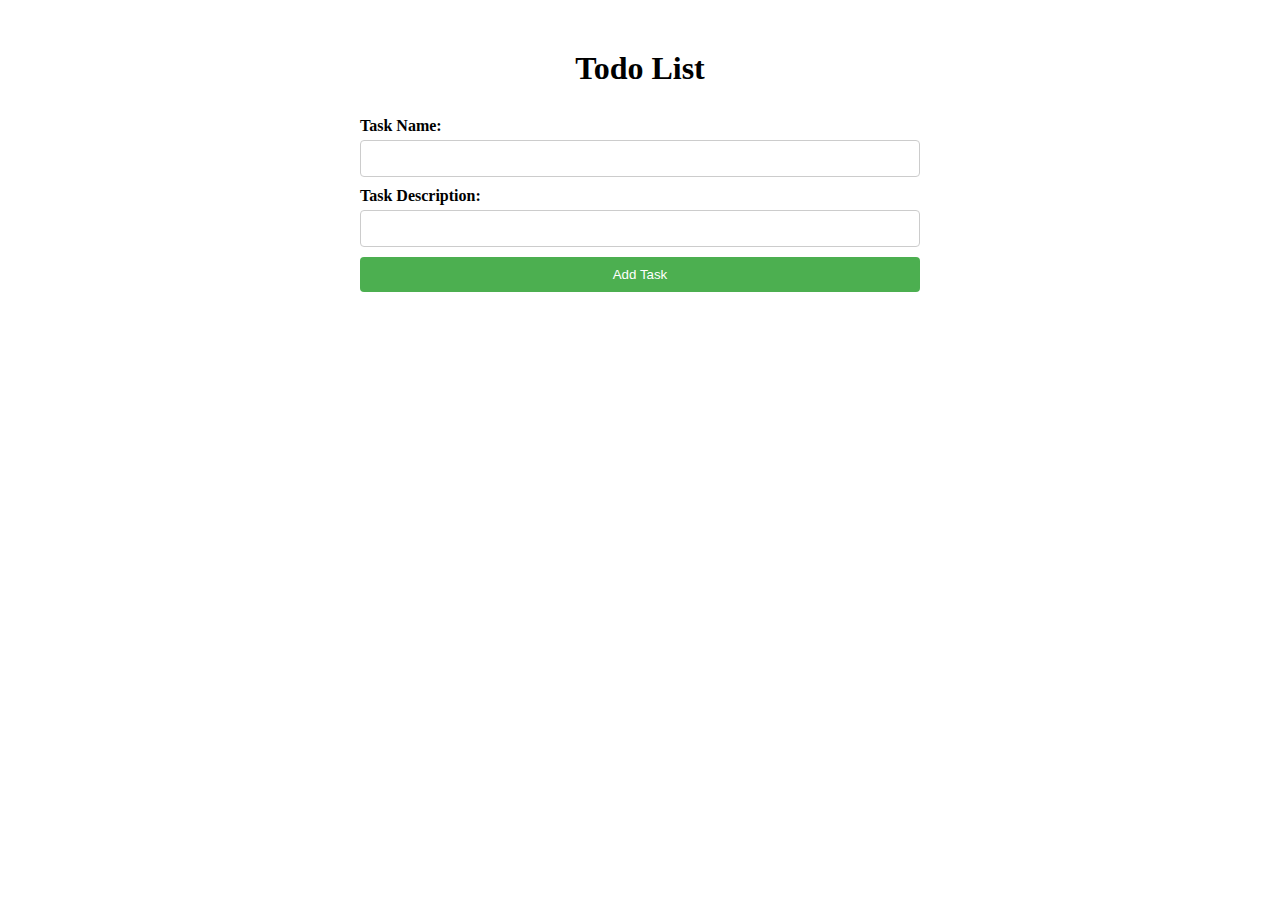
<file: lab5/index.html>
<!DOCTYPE html>
<html>
  <head>
    <meta charset="UTF-8" />
    <title>Todo List</title>
    <link rel="stylesheet" href="style.css" />
  </head>
  <body>
    <div class="container">
      <h1>Todo List</h1>
      <form>
        <label for="task-name">Task Name:</label>
        <input type="text" id="task-name" minlength="5" required />
        <label for="task-desc">Task Description:</label>
        <input type="text" id="task-desc" minlength="20" required />
        <button type="submit" id="add-task">Add Task</button>
      </form>
      <ul id="task-list"></ul>
    </div>

    <div class="overlay" id="edit-overlay">
      <div class="modal">
        <h2>Edit Task</h2>
        <form>
          <label for="edit-name">Task Name:</label>
          <input type="text" id="edit-name" minlength="5" required />
          <label for="edit-desc">Task Description:</label>
          <input type="text" id="edit-desc" minlength="20" required />
          <button type="submit" id="save-task">Save</button>
          <button type="button" id="cancel-task">Cancel</button>
        </form>
      </div>
    </div>

    <script>
      let;
    </script>
  </body>
</html>
</file>
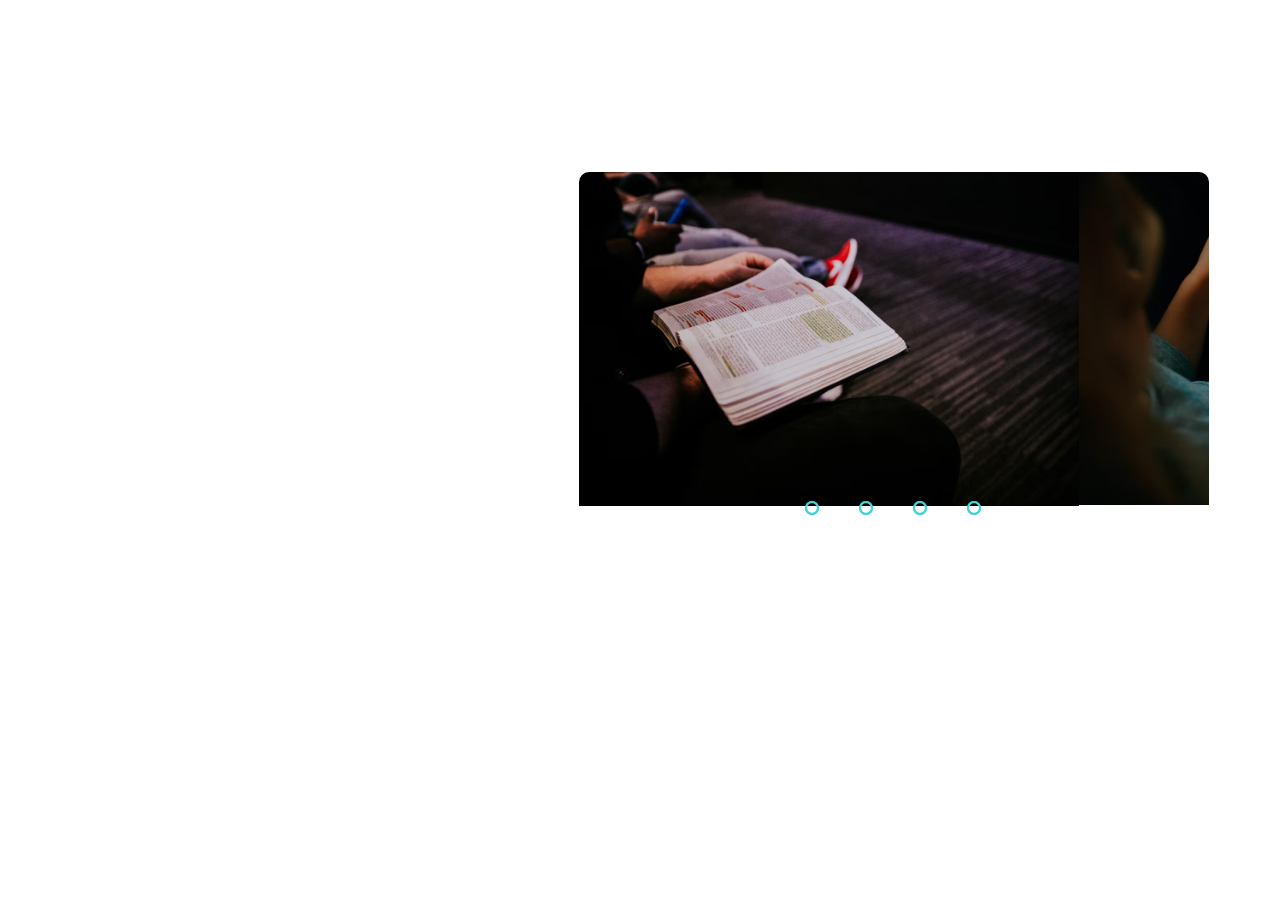
<file: lab6/index.html>
<!DOCTYPE html>
<html lang="en">
  <head>
    <meta charset="UTF-8" />
    <meta http-equiv="X-UA-Compatible" content="IE=edge" />
    <meta name="viewport" content="width=device-width, initial-scale=1.0" />
    <title>Document</title>
  </head>
  <style>
    .slider {
      width: 630px;
      height: 350px;
      border-radius: 10px;
      overflow: hidden;
      float: right;
      margin-top: 13%;
      margin-right: 5%;
    }
    .slides {
      width: 500%;
      height: 500px;
      display: flex;
    }
    .slides > input {
      display: none;
    }
    .slide {
      width: 20%;
      transition: 2s;
    }
    .slide > img {
      width: 634px;
      height: 362px;
    }
    .navigation-manual {
      position: absolute;
      width: 629px;
      margin-top: -171px;
      display: flex;
      justify-content: center;
    }
    .manual-btn {
      border: 2px solid #40d3dc;
      padding: 5px;
      border-radius: 10px;
      cursor: pointer;
      transition: 1s;
    }
    .manual-btn:not(:last-child) {
      margin-right: 40px;
    }
    .manual-btn:hover {
      background-color: #40d3dc;
    }
    #radio1:checked ~ .first {
      margin-left: 0;
    }
    #radio2:checked ~ .first {
      margin-left: -20%;
    }
    #radio3:checked ~ .first {
      margin-left: -40%;
    }
    #radio4:checked ~ .first {
      margin-left: -60%;
    }
    .navigation-auto {
      position: absolute;
      display: flex;
      width: 629px;
      justify-content: center;
      margin-top: 329px;
    }
    .navigation-auto > div {
      border: 2px solid #40d3dc;
      padding: 5px;
      border-radius: 10px;
      transition: 1s;
    }
    .navigation-auto div:not(:last-child) {
      margin-right: 40px;
    }
    #radio1:checked _ .navigation-auto .auto-btn1 {
      background-color: #40d3dc;
    }
    #radio1:checked _ .navigation-auto .auto-btn2 {
      background-color: #40d3dc;
    }
    #radio1:checked _ .navigation-auto .auto-btn3 {
      background-color: #40d3dc;
    }
    #radio1:checked _ .navigation-auto .auto-btn4 {
      background-color: #40d3dc;
    }
    .texbook-baner {
      background-color: rgb(255, 247, 247);
      height: 50%;
      display: flex;
      justify-content: center;
    }
    figure.zoom {
      background-position: 50% 50%;
      position: relative;
      width: 500px;
      overflow: hidden;
      cursor: zoom-in;
    }

    figure.zoom img:hover {
      opacity: 0;
    }

    figure.zoom img {
      transition: opacity 0.5s;
      display: block;
      width: 100%;
    }
    .zoom {
      width: max-content;
      position: relative;
    }
    .zoom img {
      width: 500px;
    }
    #imgZoom {
      position: absolute;
      left: 0;
      top: 0;
      --zoom-x: 50%;
      --zoom-y: 50%;
      transform: scale(1.5);
      pointer-events: none;
      clip-path: circle(100px at var(--zoom-x) var(--zoom-y));
      opacity: 0;
    }
  </style>
  <body>
    <div class="slider">
      <div class="slides">
        <input type="radio" name="radio-btn" id="radio1" />
        <input type="radio" name="radio-btn" id="radio2" />
        <input type="radio" name="radio-btn" id="radio3" />
        <input type="radio" name="radio-btn" id="radio4" />

        <div class="zoom" class="slide first">
          <img src="img/book7.avif" alt="" />
          <img src="img/book7.avif" id="imgZoom" alt="" />
        </div>
        <div class="zoom" class="slide">
          <img src="img/book6.avif" alt="" />
          <img src="img/book6.avif" id="imgZoom" alt="" />
        </div>
        <div class="zoom" class="slide">
          <img src="img/book5.avif" alt="" />
          <img src="img/book5.avif" id="imgZoom" alt="" />
        </div>
        <div class="zoom" class="slide">
          <img src="img/book8.avif" alt="" />
          <img src="img/book8.avif" id="imgZoom" alt="" />
        </div>
        <div class="navigation-auto">
          <div class="auto--btn1"></div>
          <div class="auto--btn2"></div>
          <div class="auto--btn3"></div>
          <div class="auto--btn4"></div>
        </div>
      </div>
      <div class="navigation-manual">
        <label for="radio1" class="manual-btn"></label>
        <label for="radio2" class="manual-btn"></label>
        <label for="radio3" class="manual-btn"></label>
        <label for="radio4" class="manual-btn"></label>
      </div>
    </div>
    <script>
      window.addEventListener("scroll", function () {
        var header = document.querySelector("header");
        header.classList.toggle("sticky", window.scrollY > 0);
      });
      om = document.querySelector(".zoom");
      let imgZoom = document.getElementById("imgZoom");

      zoom.addEventListener("mousemove", (event) => {
        imgZoom.style.opacity = 1;
        let positionPx = event.x - zoom.getBoundingClientRect().left;
        let positionX = (positionPx / zoom.offsetWidth) * 100;

        let positionPy = event.y - zoom.getBoundingClientRect().top;
        let positionY = (positionPy / zoom.offsetHeight) * 100;

        imgZoom.style.setProperty("--zoom-x", positionX + "%");
        imgZoom.style.setProperty("--zoom-y", positionY + "%");

        let transformX = -(positionX - 50) / 3.5;
        let transformY = -(positionY - 50) / 3.5;
        imgZoom.style.transform = `scale(1.5) translateX(${transformX}%) translateY(${transformY}%)`;
      });
      zoom.addEventListener("mouseout", () => {
        imgZoom.style.opacity = 0;
      });
    </script>
  </body>
</html>
</file>
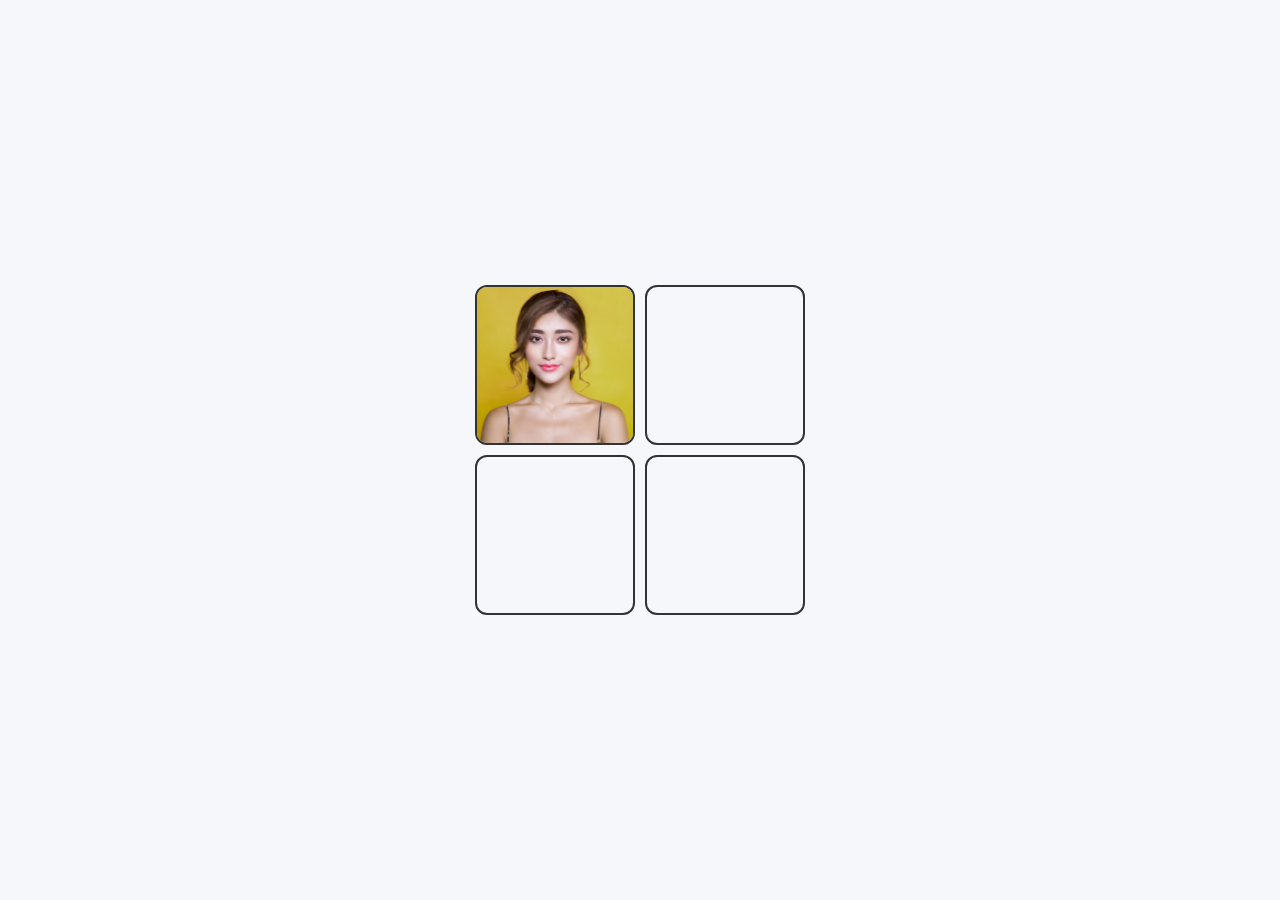
<file: lab7/index.html>
<!DOCTYPE html>
<!-- Coding by CodingLab || www.codinglabweb.com -->
<html lang="en">
  <head>
    <meta charset="UTF-8" />
    <meta http-equiv="X-UA-Compatible" content="IE=edge" />
    <meta name="viewport" content="width=device-width, initial-scale=1.0" />
    <title>Drag & Drop in JavaScript</title>
    <link rel="stylesheet" href="style.css" />
    <script src="script.js" defer></script>
  </head>
  <body>
    <section class="container">
      <div class="box">
        <div class="image" draggable="true"></div>
      </div>
      <div class="box"></div>
      <div class="box"></div>
      <div class="box"></div>
    </section>
  </body>
</html>
</file>
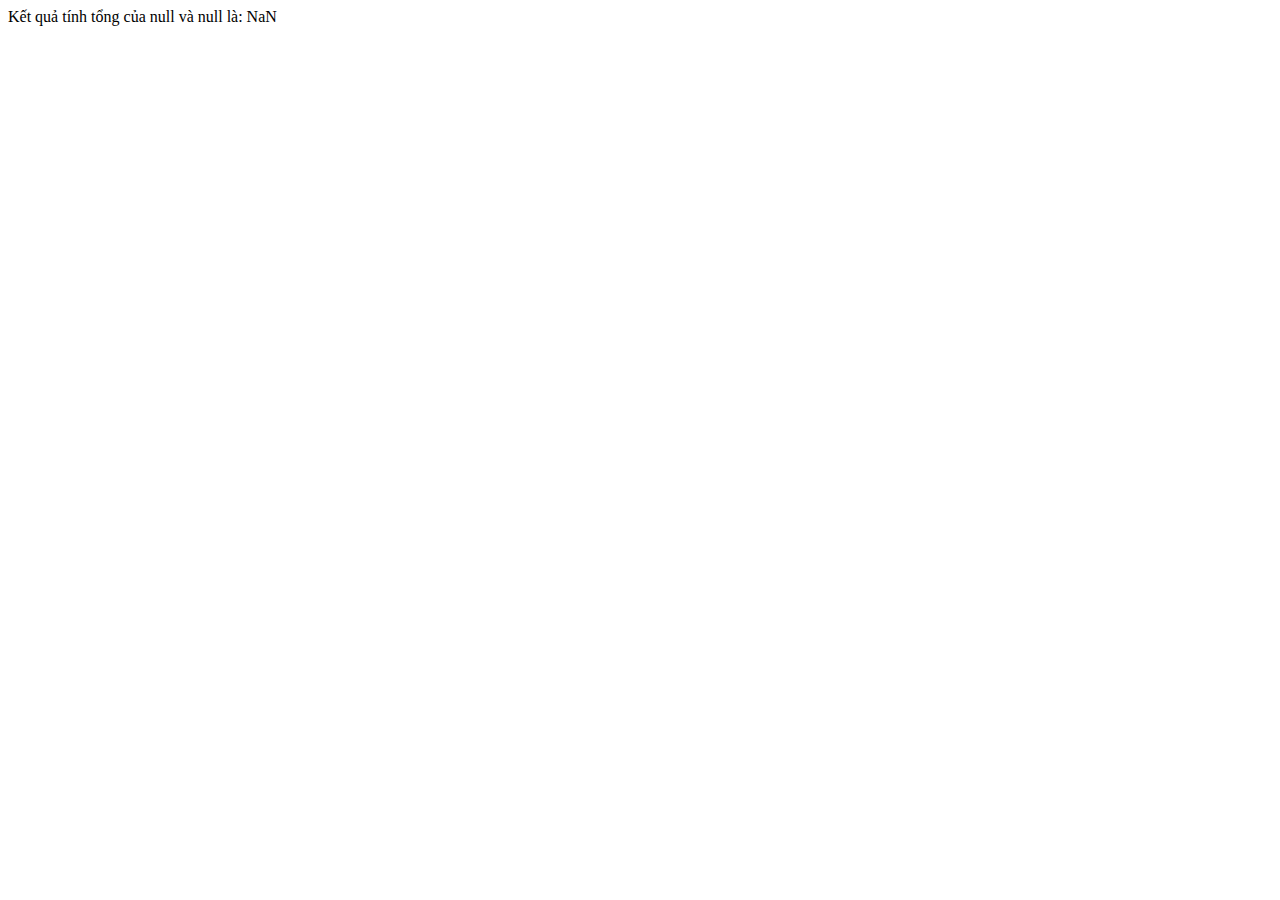
<file: lab1/lab1.html>
<!DOCTYPE html>
<html lang="en">
  <head>
    <meta charset="UTF-8" />
    <meta http-equiv="X-UA-Compatible" content="IE=edge" />
    <meta name="viewport" content="width=device-width, initial-scale=1.0" />
    <title>Document</title>
  </head>
  <body>
    <script src="app.js"></script>
    <script>
      // Nhập vào 1 số nguyên d từ bàn phím
      let d = prompt("Nhập số nguyên d:");

      // Tính tổng result của c và d
      let result = parseInt(c) + parseInt(d);

      // In ra kết quả đồng thời bằng 2 cách
      alert("Kết quả tính tổng của " + c + " và " + d + " là: " + result);
      console.log("Kết quả tính tổng của " + c + " và " + d + " là: " + result);
    </script>
  </body>
</html>
</file>
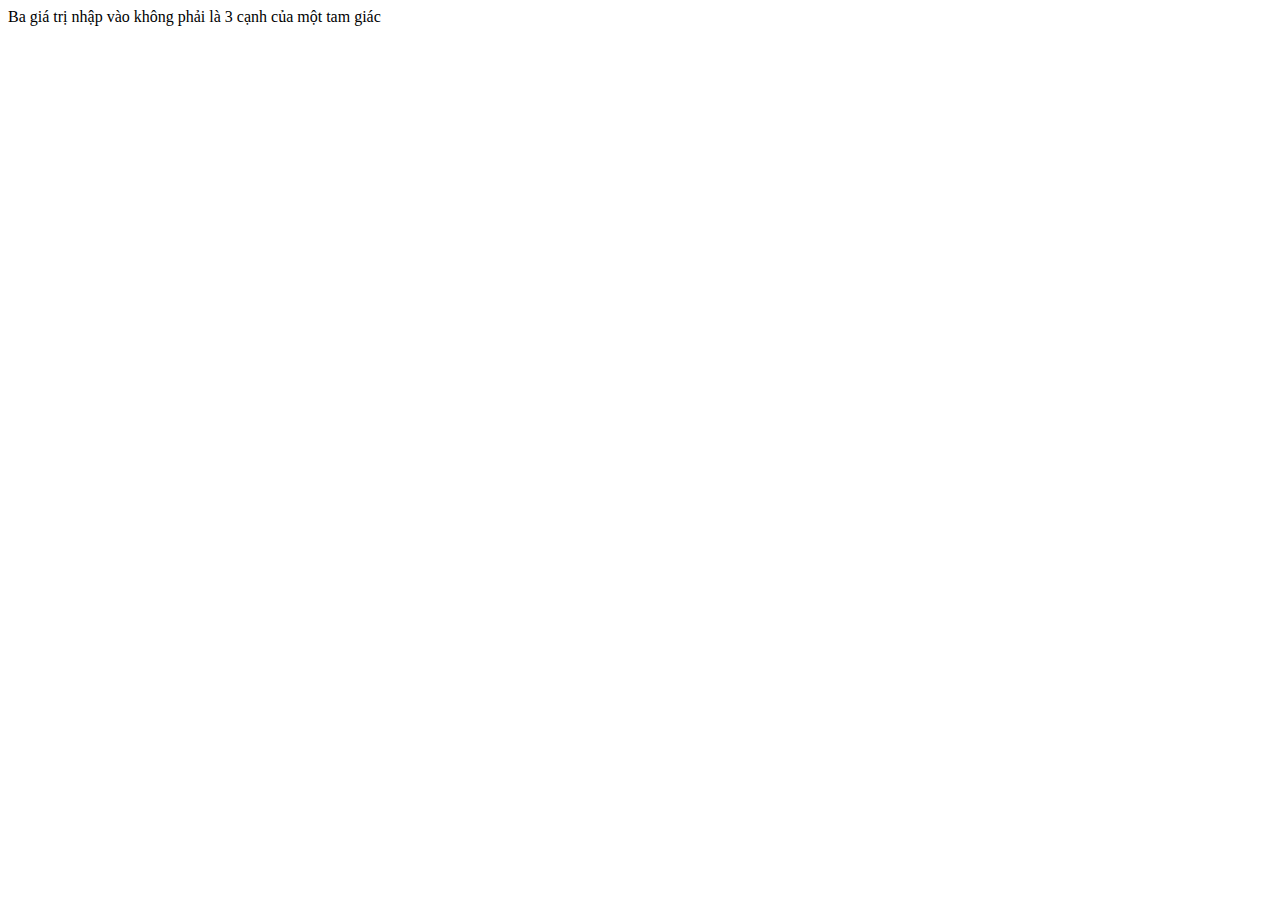
<file: lab2/lab2.2.html>
<!DOCTYPE html>
<html lang="en">
  <head>
    <meta charset="UTF-8" />
    <meta http-equiv="X-UA-Compatible" content="IE=edge" />
    <meta name="viewport" content="width=device-width, initial-scale=1.0" />
    <title>Document</title>
  </head>
  <body>
    <script src="app2.js"></script>
  </body>
</html>
</file>
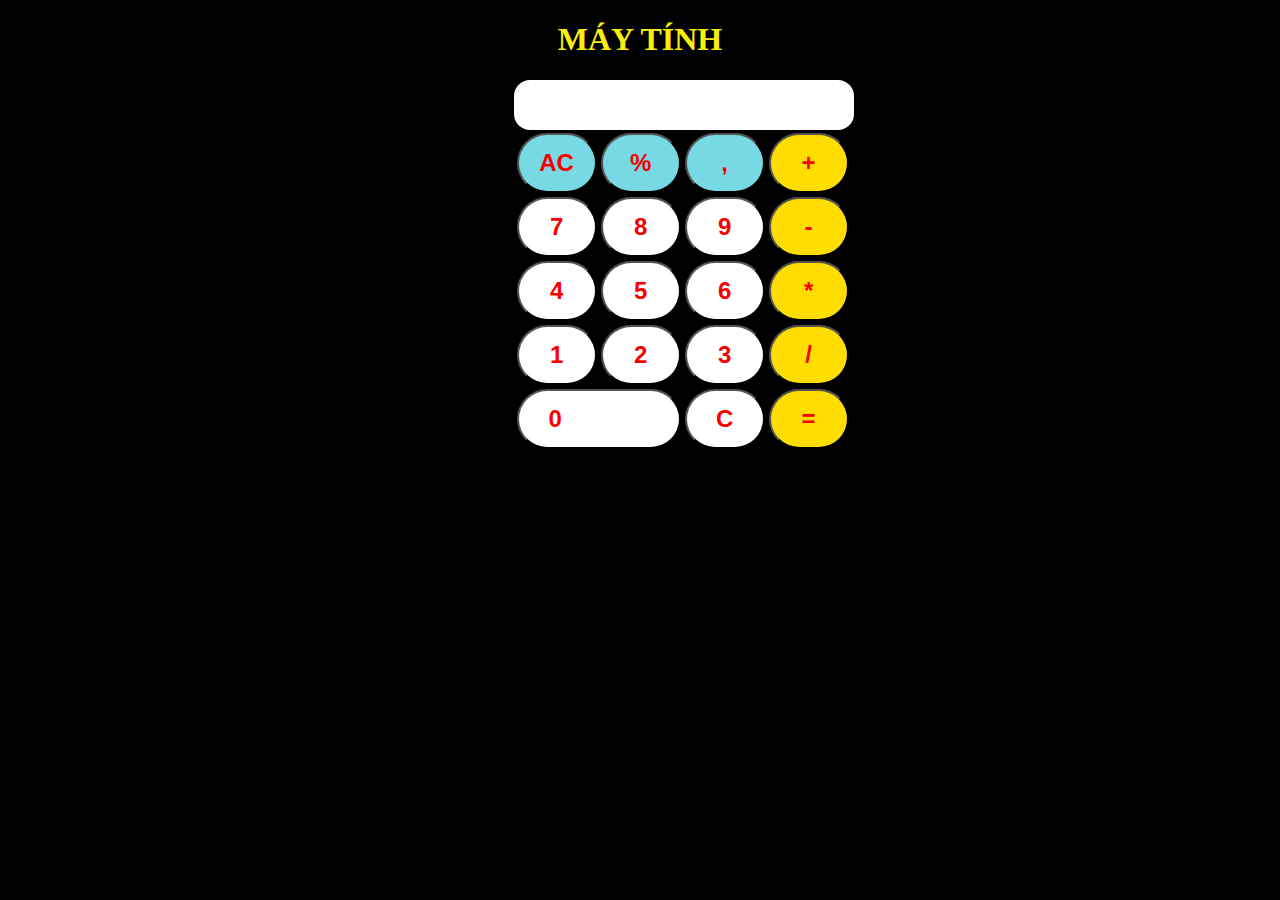
<file: lab3/lab3.1.html>
<!DOCTYPE html>
<html lang="en">
  <head>
    <meta charset="UTF-8" />
    <meta http-equiv="X-UA-Compatible" content="IE=edge" />
    <meta name="viewport" content="width=device-width, initial-scale=1.0" />
    <title>Document</title>
    <style>
      body {
        background-color: rgb(0, 0, 0);
      }
      #result {
        width: 340px;
        height: 50px;
        font-size: 24px;
        text-align: center;
        padding: 10px;
        box-sizing: border-box;
        background-color: rgb(255, 255, 255);
        border-radius: 1rem;
        margin-left: 40%;
      }
      button {
        width: 80px;
        height: 60px;
        font-size: 24px;
        background-color: rgb(255, 255, 255);
        color: rgb(249, 0, 0);
        font-weight: 700;
        border-radius: 70px;
      }
      body {
        text-align: center;
      }
      .tab-center {
        margin-left: 40%;
      }
    </style>
  </head>
  <body>
    <center><h1 style="color: rgb(250, 238, 12)">MÁY TÍNH</h1></center>
    <div id="result"></div>
    <script src="app.js"></script>
    <div class="tab-center">
      <table>
        <tr>
          <td>
            <button
              style="background-color: rgb(118, 217, 228)"
              onclick="appendToResult()"
            >
              AC
            </button>
          </td>
          <td>
            <button
              style="background-color: rgb(118, 217, 228)"
              onclick="appendToResult()"
            >
              %
            </button>
          </td>
          <td>
            <button
              style="background-color: rgb(118, 217, 228)"
              onclick="appendToResult()"
            >
              ,
            </button>
          </td>
          <td>
            <button
              style="background-color: rgb(255, 221, 0)"
              onclick="appendToResult('+')"
            >
              +
            </button>
          </td>
        </tr>
        <tr>
          <td><button onclick="appendToResult('7')">7</button></td>
          <!-- appendToResult(value) dùng để thêm giá trị value vào phần hiển thị kết quả trên màn hình. -->
          <td><button onclick="appendToResult('8')">8</button></td>
          <td><button onclick="appendToResult('9')">9</button></td>
          <td>
            <button
              style="background-color: rgb(255, 221, 0)"
              onclick="appendToResult('-')"
            >
              -
            </button>
          </td>
        </tr>
        <tr>
          <td><button onclick="appendToResult('4')">4</button></td>
          <td><button onclick="appendToResult('5')">5</button></td>
          <td><button onclick="appendToResult('6')">6</button></td>
          <td>
            <button
              style="background-color: rgb(255, 221, 0)"
              onclick="appendToResult('*')"
            >
              *
            </button>
          </td>
        </tr>
        <tr>
          <td><button onclick="appendToResult('1')">1</button></td>
          <td><button onclick="appendToResult('2')">2</button></td>
          <td><button onclick="appendToResult('3')">3</button></td>
          <td>
            <button
              style="background-color: rgb(255, 221, 0)"
              onclick="appendToResult('/')"
            >
              /
            </button>
          </td>
        </tr>
        <tr>
          <td colspan="2">
            <button
              style="padding-left: 30px; padding-right: 130px"
              onclick="appendToResult('0')"
            >
              0
            </button>
          </td>

          <td><button onclick="clearResult()">C</button></td>
          <!-- clearResult() dùng để xóa hết nội dung trong phần hiển thị kết quả trên màn hình. -->
          <td>
            <button
              style="background-color: rgb(255, 221, 0)"
              onclick="calculate()"
            >
              =
            </button>
          </td>
        </tr>
        <tr></tr>
      </table>
    </div>
  </body>
</html>
</file>
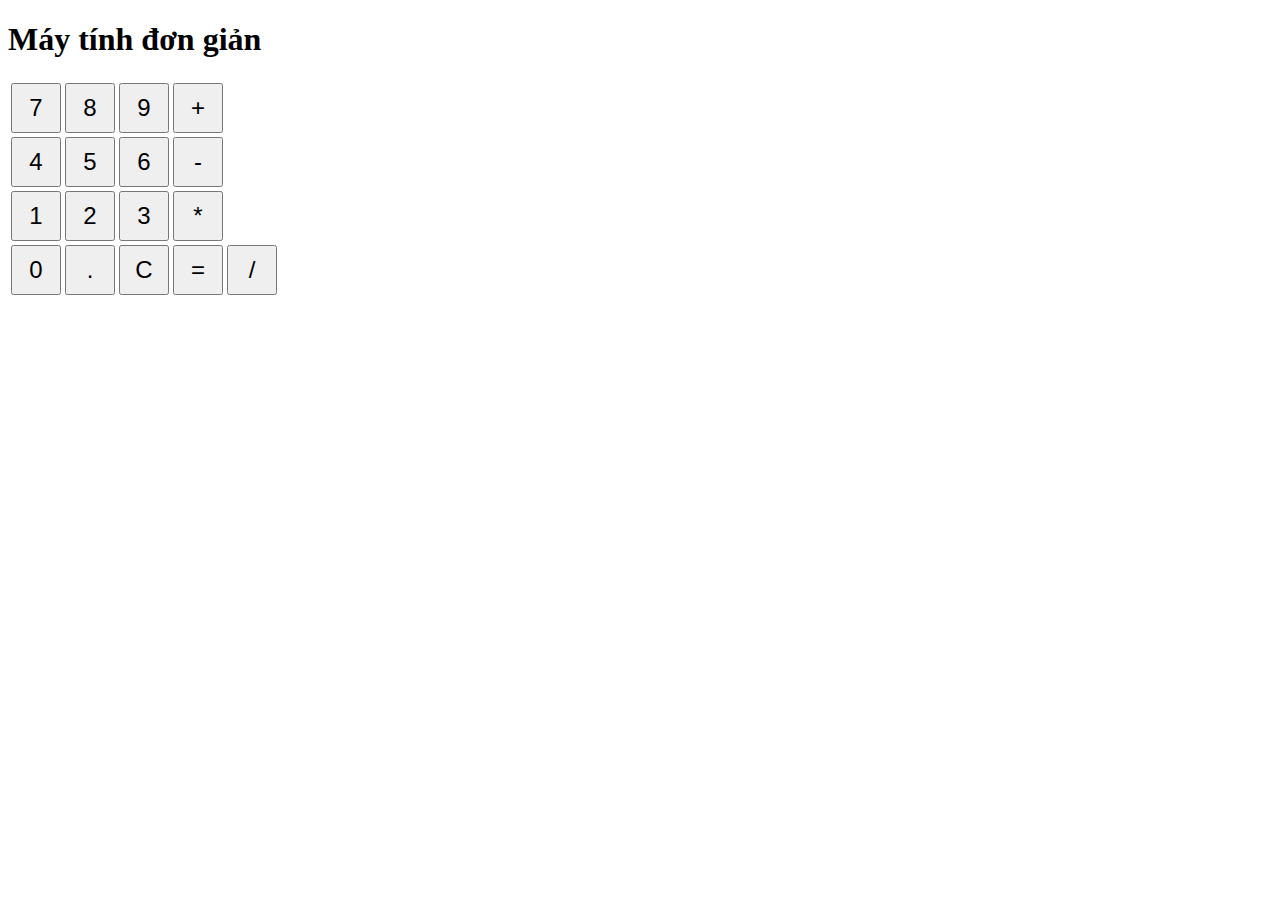
<file: lab3/test.html>
<!DOCTYPE html>
<html>
  <head>
    <title>Máy tính đơn giản</title>
    <style>
      /* Thiết lập kiểu cho các nút và khu vực hiển thị kết quả */
      button {
        width: 50px;
        height: 50px;
        font-size: 24px;
      }
      .result {
        width: 230px;
        height: 50px;
        font-size: 24px;
        text-align: center;
        padding: 10px;
        box-sizing: border-box;
        background-color: red;
      }
    </style>
  </head>
  <body>
    <h1>Máy tính đơn giản</h1>
    <div id="result"></div>
    <table>
      <tr>
        <td><button onclick="appendToResult('7')">7</button></td>
        <td><button onclick="appendToResult('8')">8</button></td>
        <td><button onclick="appendToResult('9')">9</button></td>
        <td><button onclick="appendToResult('+')">+</button></td>
      </tr>
      <tr>
        <td><button onclick="appendToResult('4')">4</button></td>
        <td><button onclick="appendToResult('5')">5</button></td>
        <td><button onclick="appendToResult('6')">6</button></td>
        <td><button onclick="appendToResult('-')">-</button></td>
      </tr>
      <tr>
        <td><button onclick="appendToResult('1')">1</button></td>
        <td><button onclick="appendToResult('2')">2</button></td>
        <td><button onclick="appendToResult('3')">3</button></td>
        <td><button onclick="appendToResult('*')">*</button></td>
      </tr>
      <tr>
        <td><button onclick="appendToResult('0')">0</button></td>
        <td><button onclick="appendToResult('.')">.</button></td>
        <td><button onclick="clearResult()">C</button></td>
        <td><button onclick="calculate()">=</button></td>
        <td><button onclick="appendToResult('/')">/</button></td>
      </tr>
    </table>

    <script>
      function appendToResult(value) {
        document.getElementById("result").innerHTML += value;
      }

      function clearResult() {
        document.getElementById("result").innerHTML = "";
      }

      function calculate() {
        var result = eval(document.getElementById("result").innerHTML);
        document.getElementById("result").innerHTML = result;
      }
    </script>
  </body>
</html>
</file>
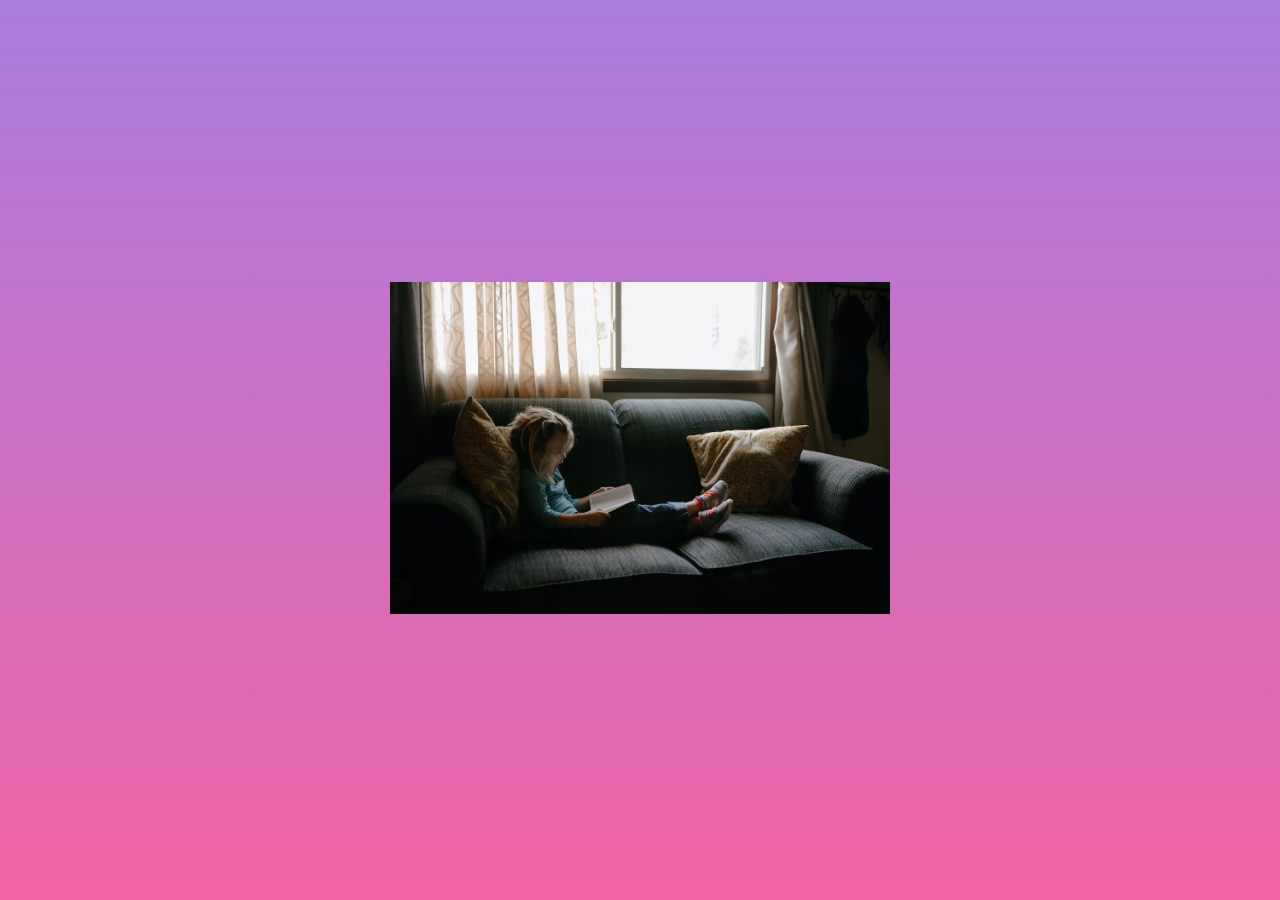
<file: lab6/index2.html>
<!DOCTYPE html>
<html lang="en">
  <head>
    <meta charset="UTF-8" />
    <meta http-equiv="X-UA-Compatible" content="IE=edge" />
    <meta name="viewport" content="width=device-width, initial-scale=1.0" />
    <title>Document</title>
    <link rel="stylesheet" href="style.css" />
  </head>
  <body>
    <div class="zoom">
      <img src="img/book5.avif" />
      <img src="img/book5.avif" id="imgZoom" />
    </div>
    <!-- code from youtube Lun Dev -->

    <script src="app1.js"></script>
  </body>
</html>
<s></s>
</file>
<file: lab5/style.css>
* {
  margin: 0;
  padding: 0;
  box-sizing: border-box;
}

.container {
  max-width: 600px;
  margin: 50px auto;
  padding: 0 20px;
}

h1 {
  text-align: center;
  margin-bottom: 30px;
}

form {
  display: flex;
  flex-direction: column;
  margin-bottom: 20px;
}

label {
  font-weight: bold;
  margin-bottom: 5px;
}

input {
  padding: 10px;
  margin-bottom: 10px;
  border: 1px solid #ccc;
  border-radius: 4px;
}

button {
  padding: 10px;
  background-color: #4caf50;
  color: white;
  border: none;
  border-radius: 4px;
  cursor: pointer;
}

button:hover {
  background-color: #3e8e41;
}

ul {
  list-style: none;
  margin-bottom: 20px;
}

li {
  display: flex;
  align-items: center;
  margin-bottom: 10px;
}

li span {
  flex: 1;
}

li button {
  margin-left: 10px;
  background-color: #f44336;
}

li button:hover {
  background-color: #da190b;
  color: white;
}

.overlay {
  position: fixed;
  top: 0;
  left: 0;
  width: 100%;
  height: 100%;
  background-color: rgba(0, 0, 0, 0.5);
  display: none;
}

.modal {
  position: absolute;
  top: 50%;
  left: 50%;
  transform: translate(-50%, -50%);
  background-color: white;
  padding: 20px;
  border-radius: 4px;
  box-shadow: 0 0 10px rgba(0, 0, 0, 0.5);
}

.modal h2 {
  margin-bottom: 10px;
}
</file>
<file: lab7/style.css>
* {
  margin: 0;
  padding: 0;
  box-sizing: border-box;
}
body {
  height: 100vh;
  display: flex;
  align-items: center;
  justify-content: center;
  background: #f6f7fb;
}
.container {
  display: flex;
  gap: 10px;
  flex-wrap: wrap;
  width: 420px;
  justify-content: center;
}
.container .box {
  position: relative;
  height: 160px;
  width: 160px;
  border-radius: 12px;
  border: 2px solid #333;
}
.box .image {
  height: 100%;
  width: 100%;
  border-radius: 10px;
  background-size: cover;
  background-position: center;
  background-image: url("img.jpg");
}
.box.hovered {
  border: 2px dashed #333;
}
</file>
<file: lab6/style.css>
body{
    min-height: 100vh;
    background-image: 
        linear-gradient(
            to top, #F064A3, #A97CDF
        );
    margin: 0;
    display: flex;
    justify-content: center;
    align-items: center;
}
.zoom{
    width: max-content;
    position: relative;
}
.zoom img{
    width: 500px;
}
#imgZoom{
    position: absolute;
    left: 0;
    top: 0;
    --zoom-x: 50%;
    --zoom-y: 50%;
    transform: scale(1.5);
    pointer-events: none;
    clip-path: circle(
    100px at var(--zoom-x) var(--zoom-y)
    );
    opacity: 0;
}
</file>
